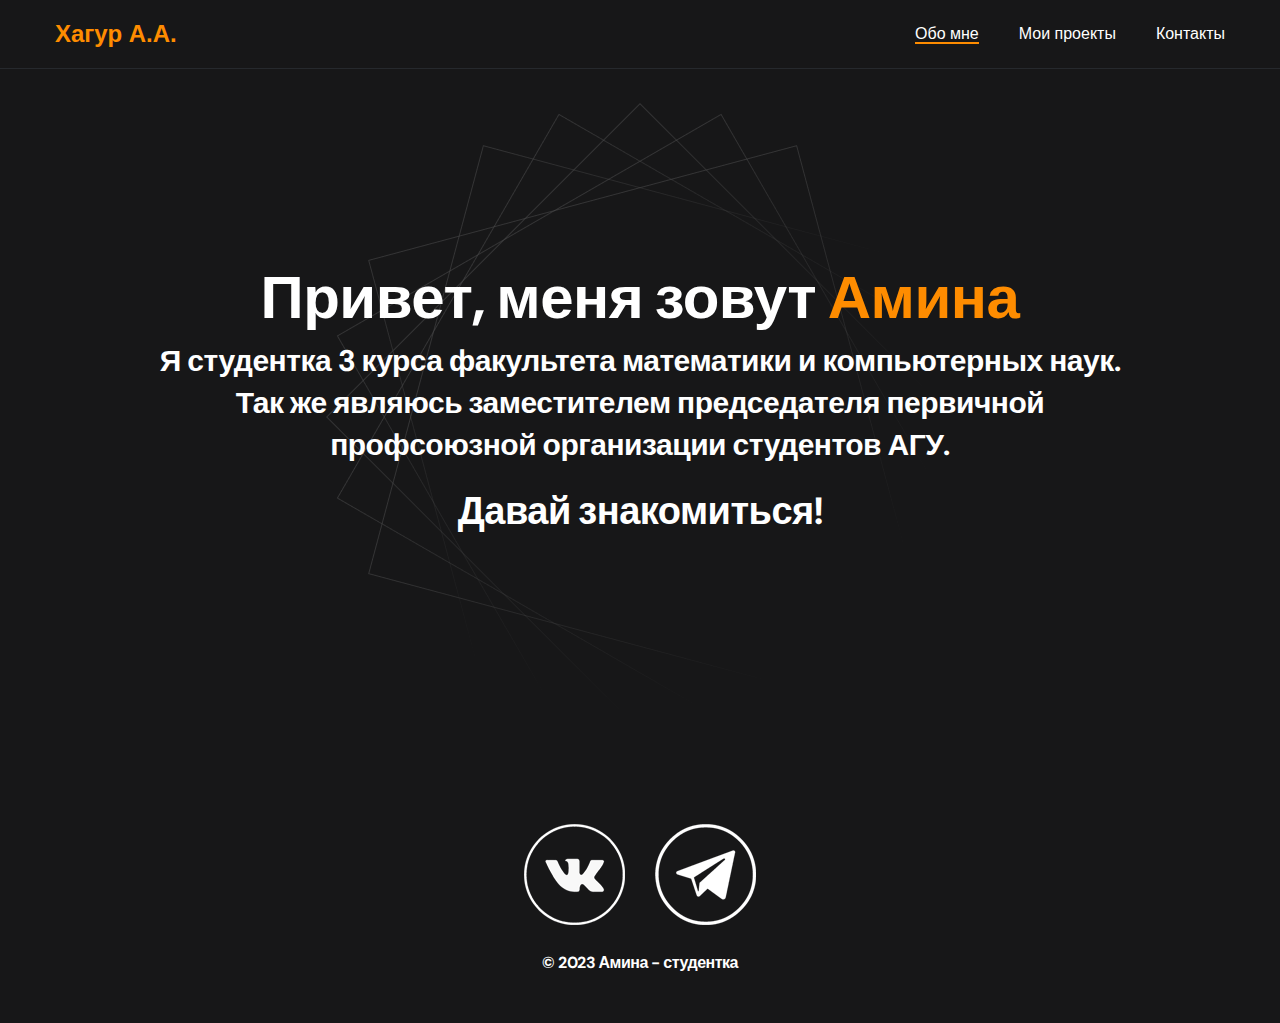
<file: index.html>
<!DOCTYPE html>
<html lang="en">
<head>
    <meta charset="UTF-8">
    <meta http-equiv="X-UA-Compatible" content="IE=edge">
    <meta name="viewport" content="width=device-width, initial-scale=1.0">
    <title>Моё портфолио</title>
    <link rel="stylesheet" href="./css/main.css">
</head>
<body>
    <nav class="nav">
        <div class="container">
            <div class="nav-row">
                <a href="./index.html" class="logo"><strong>Хагур А.А.</a>
                <ul class="nav-list">
                    <li class="nav-list__item"><a href="./index.html" class="nav-list__link nav-list__link--active">Обо мне</a></li>
                    <li class="nav-list__item"><a href="./projects.html" class="nav-list__link">Мои проекты</a></li>
                    <li class="nav-list__item"><a href="./contacts.html" class="nav-list__link">Контакты</a></li>
                </ul>
            </div>
        </div>
    </nav>

    <header class="header">
        <div class="header__wrapper">
            <h1 class="header__title">
                <strong>Привет, меня зовут <em>Амина</em></strong><br>
                Я студентка 3 курса факультета математики и компьютерных наук.
				Так же являюсь заместителем председателя первичной профсоюзной организации студентов АГУ.
            </h1>
            <div class="header__text">
                <p>Давай знакомиться!</p>
            
    </header>


    <footer class="footer">
        <div class="container">
            <div class="footer__wrapper">
                <ul class="social">
                    <li class="social__item"><a href="https://vk.com/ami_na_desy"><img src="./img/icons/VK.png" alt="Link"></a></li>
                    <li class="social__item"><a href="https://web.telegram.org/k/#@Amina_khagur"><img src="./img/icons/Telegram.png" alt="Link"></a></li>
                </ul>
                <div class="copyright">
                    <p>© 2023 Амина - студентка</p>
                </div>
            </div>
        </div>
    </footer>


</body>
</html>
</file>
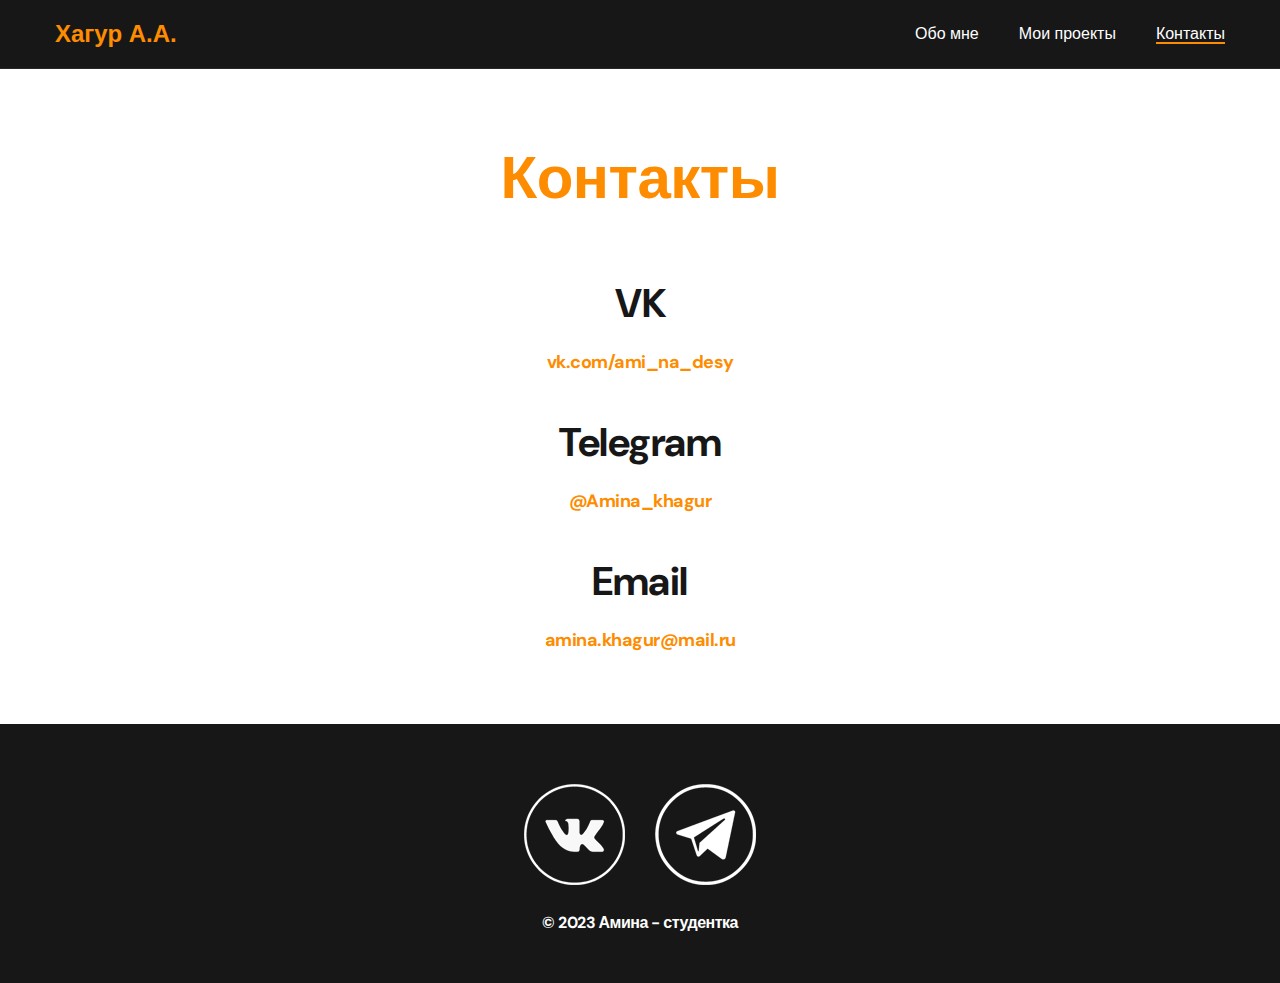
<file: contacts.html>
<!DOCTYPE html>
<html lang="en">
<head>
    <meta charset="UTF-8">
    <meta http-equiv="X-UA-Compatible" content="IE=edge">
    <meta name="viewport" content="width=device-width, initial-scale=1.0">
    <title>Моё портфолио</title>
    <link rel="stylesheet" href="./css/main.css">
</head>
<body>
    <nav class="nav">
        <div class="container">
            <div class="nav-row">
                <a href="./index.html" class="logo"><strong>Хагур А.А.</a>      
                <ul class="nav-list">
                    <li class="nav-list__item"><a href="./index.html" class="nav-list__link">Обо мне</a></li>
                    <li class="nav-list__item"><a href="./projects.html" class="nav-list__link">Мои проекты</a></li>
                    <li class="nav-list__item"><a href="./contacts.html" class="nav-list__link nav-list__link--active">Контакты</a></li>
                </ul>
            </div>
        </div>
    </nav>

    <main class="section">
        <div class="container">
                <h1 class="title-1">Контакты</h1>
                <ul class="content-list">
                    <li class="content-list__item">
                        <h2 class="title-2">VK</h2>
                        <p><a href="https://vk.com/ami_na_desy">vk.com/ami_na_desy</a></p>
                    </li>
                    <li class="content-list__item">
                        <h2 class="title-2">Telegram</h2>
                        <p><a href="https://web.telegram.org/k/#@Amina_khagur">@Amina_khagur</a></p>
                    </li>
                    <li class="content-list__item">
                        <h2 class="title-2">Email</h2>
                        <p><a href="mailto:amina.khagur@mail.ru">amina.khagur@mail.ru</a></p>
                    </li>
                </ul>

        </div>
    </main>

    <footer class="footer">
        <div class="container">
            <div class="footer__wrapper">
                <ul class="social">
					<li class="social__item"><a href="https://vk.com/ami_na_desy"><img src="./img/icons/VK.png" alt="Link"></a></li>
					<li class="social__item"><a href="https://web.telegram.org/k/#@Amina_khagur"><img src="./img/icons/Telegram.png" alt="Link"></a></li>
                </ul>
                <div class="copyright">
                    <p>© 2023 Амина - студентка</p>
                </div>
            </div>
        </div>
    </footer>


</body>
</html>
</file>
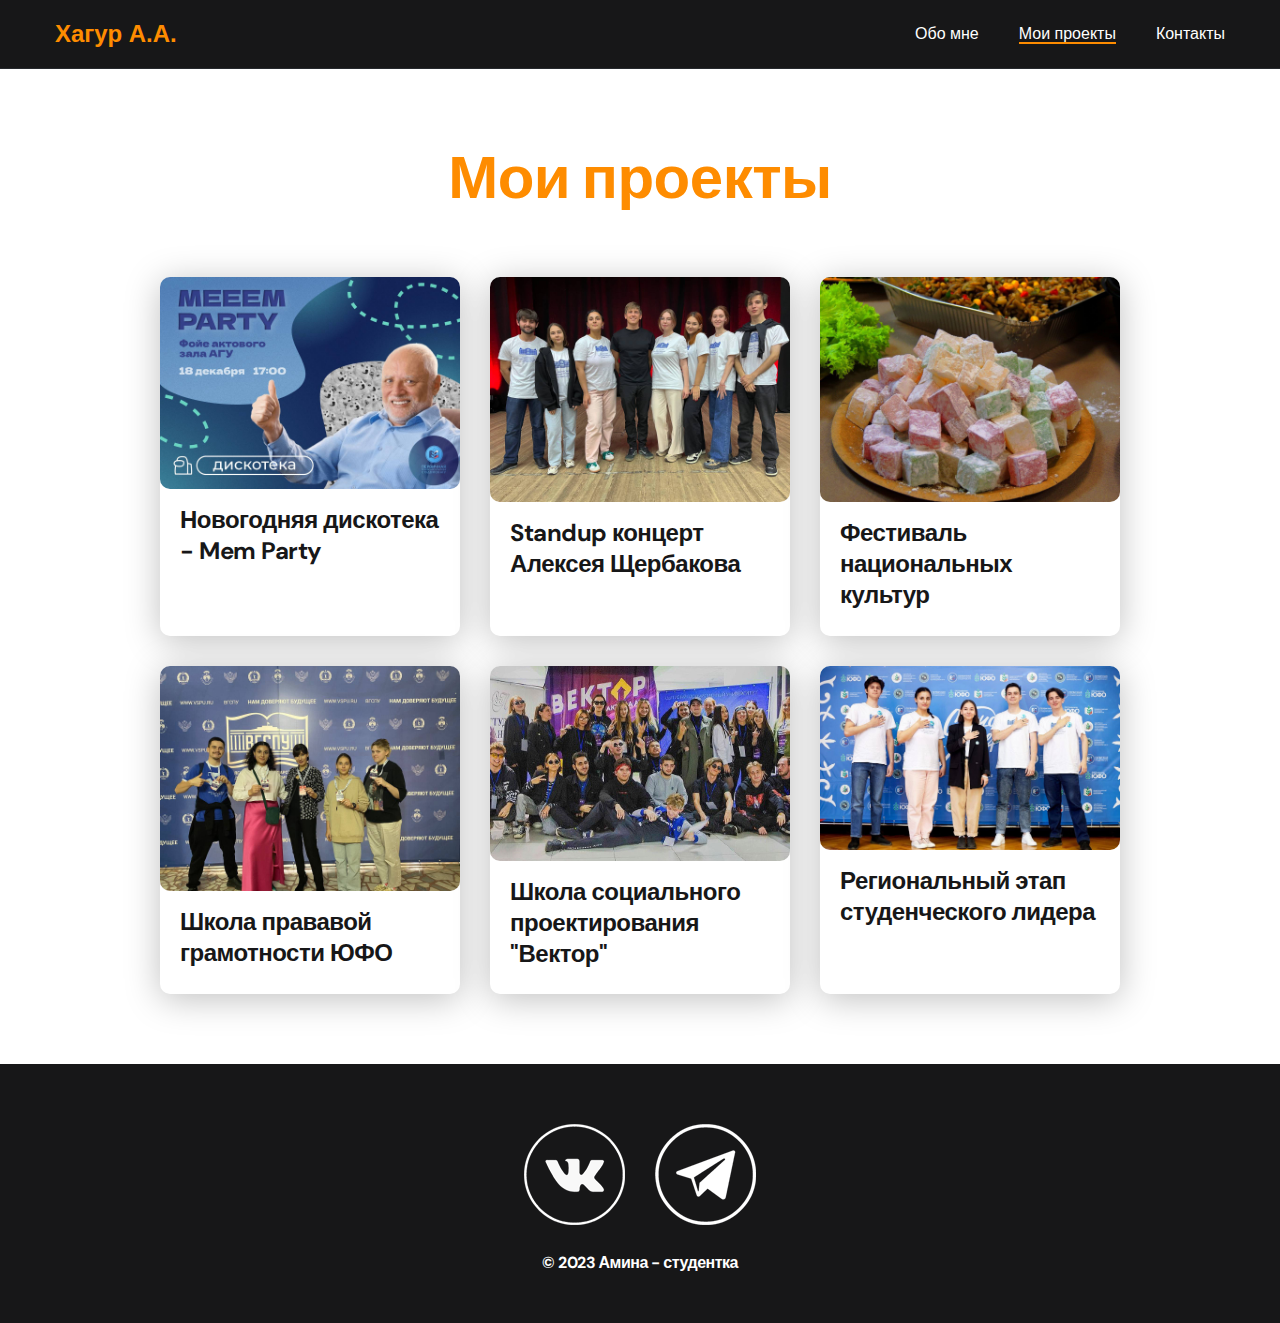
<file: projects.html>
<!DOCTYPE html>
<html lang="en">
<head>
    <meta charset="UTF-8">
    <meta http-equiv="X-UA-Compatible" content="IE=edge">
    <meta name="viewport" content="width=device-width, initial-scale=1.0">
    <title>Моё портфолио</title>
    <link rel="stylesheet" href="./css/main.css">
</head>
<body>
    <nav class="nav">
        <div class="container">
            <div class="nav-row">
                <a href="./index.html" class="logo"><strong>Хагур А.А.</a>
                <ul class="nav-list">
                    <li class="nav-list__item"><a href="./index.html" class="nav-list__link ">Обо мне</a></li>
                    <li class="nav-list__item"><a href="./projects.html" class="nav-list__link nav-list__link--active">Мои проекты</a></li>
                    <li class="nav-list__item"><a href="./contacts.html" class="nav-list__link">Контакты</a></li>
                </ul>
            </div>
        </div>
    </nav>

 <main class="section">
        <div class="container">
            <h2 class="title-1">Мои проекты</h2>
            <ul class="projects">
                <li class="project">
                        <img src="./img/1 дискотека.jpg" alt="Project img" class="project__img">
                        <h3 class="project__title">Новогодняя дискотека - Mem Party</h3>
                </li>
                <li class="project">
                        <img src="./img/2 щербаков.jpg" alt="Project img" class="project__img">
                        <h3 class="project__title">Standup концерт Алексея Щербакова</h3>
                </li>
                <li class="project">
                        <img src="./img/3 фестиваль.jpg" alt="Project img" class="project__img">
                        <h3 class="project__title">Фестиваль национальных культур</h3>
                </li>

                <li class="project">
                    <img src="./img/4 профорг.jpg" alt="Project img" class="project__img">
                    <h3 class="project__title">Школа прававой грамотности ЮФО</h3>
                </li>
                <li class="project">
                    <img src="./img/5 вектор.jpg" alt="Project img" class="project__img">
                    <h3 class="project__title">Школа социального проектирования "Вектор"</h3>
                </li>
                <li class="project">
                    <img src="./img/6 студлидер.jpg" alt="Project img" class="project__img">
                    <h3 class="project__title">Региональный этап студенческого лидера</h3>
                </li>

            </ul>
        </div>
    </main>

    <footer class="footer">
        <div class="container">
            <div class="footer__wrapper">
                <ul class="social">
                    <li class="social__item"><a href="https://vk.com/ami_na_desy"><img src="./img/icons/VK.png" alt="Link"></a></li>
					<li class="social__item"><a href="https://web.telegram.org/k/#@Amina_khagur"><img src="./img/icons/Telegram.png" alt="Link"></a></li>
                </ul>
                <div class="copyright">
                    <p>© 2023 Амина - студентка</p>
                </div>
            </div>
        </div>
    </footer>


</body>
</html>
</file>
<file: css/main.css>
@import './reset.css';
@import url('https://fonts.googleapis.com/css2?family=DM+Sans:wght@400;500;700&family=Poppins:wght@400;500;700&display=swap');

:root {
	/* Colors */
	--blackpure: #000;
	--black: #171718;
	--black-border: #26292d;
	--white: #fff;
	--purple: #fe8c00;

	/* Nav */
	--nav-bg: var(--black);
	--nav-border: var(--black-border);
	--nav-text: var(--white);

	/* Header */
	--header-bg: var(--black);
	--header-text: var(--white);

	/* Footer */
	--footer-bg: var(--black);
	--footer-text: var(--white);

	/* Light mode */
	--page-bg: var(--white);
	--text-color: var(--black);
	--accent: var(--purple);
	--title-1: var(--accent);

	--project-card-bg: var(--white);
	--project-card-text: var(--black);
	--box-shadow: 0px 5px 35px rgba(0, 0, 0, 0.25);
}

.dark {
	/* Dark mode */
	--page-bg: #252526;
	--text-color: var(--white);

	--title-1: var(--white);

	--project-card-bg: var(--black);
	--project-card-text: var(--white);
	--box-shadow: 0px 5px 35px rgba(0, 0, 0, 0.8);
}

html,
body {
	display: flex;
	flex-direction: column;
	min-height: 100vh;

	font-family: 'DM Sans', sans-serif;
	letter-spacing: -0.5px;

	/* Light mode */
	background-color: var(--page-bg);
	color: var(--text-color);
}

/* Projects + Contacts */

.container {
	margin: 0 auto;
	padding: 0 15px;
	max-width: 1200px;
}

.none {
	display: none !important;
}

.section {
	padding: 70px 0;
}

.title-1 {
	margin-bottom: 60px;

	font-size: 60px;
	font-weight: 700;
	line-height: 1.3;
	color: var(--title-1);
	text-align: center;
}

.title-2 {
	margin-bottom: 20px;

	font-size: 40px;
	font-weight: 700;
	line-height: 1.3;
}

/* Nav */

.nav {
	padding: 20px 0;
	background-color: var(--nav-bg);
	border-bottom: 1px solid var(--nav-border);
	color: var(--nav-text);
	letter-spacing: normal;
}

.nav-row {
	display: flex;
	justify-content: flex-end;
	align-items: center;
	column-gap: 30px;
	row-gap: 20px;
	flex-wrap: wrap;
}

.logo {
	margin-right: auto;
	color: var(--nav-text);
	font-size: 24px;
	font-family: 'Arial', sans-serif;
	color: #fe8c00;
}

.logo strong {
	font-weight: 700;
}

.nav-list {
	display: flex;
	flex-wrap: wrap;
	row-gap: 10px;
	align-items: center;
	column-gap: 40px;
	font-size: 16px;
	font-weight: 500;
	font-family: 'Arial', sans-serif;
}

.nav-list__link {
	color: var(--nav-text);
	transition: opacity 0.2s ease-in;
}

.nav-list__link:hover {
	opacity: 0.8;
}

.nav-list__link--active {
	position: relative;
}

.nav-list__link--active::before {
	content: '';

	position: absolute;
	left: 0;
	top: 100%;

	display: block;
	height: 2px;
	width: 100%;
	background-color: var(--accent);
}

/* Dark mode btn */

.dark-mode-btn {
	order: 9;

	position: relative;
	display: flex;
	justify-content: space-between;

	width: 51px;
	height: 26px;
	padding: 5px;

	border-radius: 50px;
	background-color: #272727;
}

.dark-mode-btn::before {
	content: '';

	position: absolute;
	top: 1px;
	left: 1px;

	display: block;
	width: 24px;
	height: 24px;

	border-radius: 50%;
	background-color: #fff;

	transition: left 0.2s ease-in;
}

.dark-mode-btn--active::before {
	left: 26px;
}

.dark-mode-btn__icon {
	position: relative;
	z-index: 9;
}

/* Header */

.header {
	padding: 40px 0;
	min-height: 695px;

	display: flex;
	justify-content: center;
	align-items: center;

	background-color: var(--header-bg);
	background-image: url('./../img/header-bg.png');
	background-repeat: no-repeat;
	background-size: auto;
	background-position: center center;

	color: var(--header-text);
	text-align: center;
}

.header__wrapper {
	padding: 0 15px;
	max-width: 1000px;
}

.header__title {
	margin-bottom: 20px;
	font-size: 30px;
	font-weight: 700;
	line-height: 1.4;
}

.header__title strong {
	font-size: 60px;
	font-weight: 700;
}

.header__title em {
	font-style: normal;
	color: var(--accent);
}

.header__text {
	margin-bottom: 40px;
	font-size: 38px;
	line-height: 1.333;
}


/* Projects  */

.projects {
	display: flex;
	justify-content: center;
	flex-wrap: wrap;
	column-gap: 30px;
	row-gap: 30px;
}

.project {
	max-width: 300px;
	background-color: var(--project-card-bg);
	box-shadow: var(--box-shadow);
	border-radius: 10px;
}

.project__img {
	border-radius: 10px;
}

.project__title {
	padding: 15px 20px 25px;
	font-weight: 700;
	font-size: 24px;
	line-height: 1.3;
	color: var(--project-card-text);
}

/* Project details */

.project-details {
	margin: 0 auto;
	max-width: 865px;

	display: flex;
	flex-direction: column;
	align-items: center;

	text-align: center;
}

.project-details__cover {
	max-width: 100%;
	margin-bottom: 40px;

	box-shadow: var(--box-shadow);
	border-radius: 10px;
}

.project-details__desc {
	margin-bottom: 30px;

	font-weight: 700;
	font-size: 24px;
	line-height: 1.3;
}

/* Content list */

.content-list {
	margin: 0 auto;
	max-width: 570px;
	display: flex;
	flex-direction: column;
	align-items: center;
	row-gap: 40px;
	text-align: center;
}

.content-list a {
	color: var(--accent);
}

.content-list__item {
	font-size: 18px;
	line-height: 1.5;
}

.content-list__item p + p {
	margin-top: 0.5em;
}

/* Footer */

.footer {
	margin-top: auto;
	padding: 60px 0 50px;
	background-color: var(--footer-bg);
	color: var(--footer-text);
}

.footer__wrapper {
	display: flex;
	flex-direction: column;
	align-items: center;
	row-gap: 27px;
}

.social {
	display: flex;
	column-gap: 30px;
	align-items: center;
}

.copyright {
	font-size: 16px;
}

.copyright p + p {
	margin-top: 0.5em;
}

@media (max-width: 620px) {
	/* Header  */

	.header {
		min-height: unset;
	}

	.header__title {
		font-size: 30px;
	}

	.header__title strong {
		font-size: 40px;
	}

	/* Nav */

	.nav-row {
		justify-content: space-between;
	}

	.dark-mode-btn {
		order: 0;
	}

	/* General */

	.section {
		padding: 40px 0;
	}

	.title-1 {
		margin-bottom: 30px;
		font-size: 40px;
	}

	.title-2 {
		margin-bottom: 10px;
		font-size: 30px;
	}

	/* Projects */

	.project__title {
		font-size: 22px;
	}

	/* Project page */

	.project-details__desc {
		margin-bottom: 20px;
		font-size: 22px;
	}

	/* Content List */

	.content-list {
		row-gap: 20px;
	}

	.content-list__item {
		font-size: 16px;
	}

	/* Footer */

	.footer {
		padding: 40px 0 30px;
	}

	.footer__wrapper {
		row-gap: 20px;
	}

	/* Social */

	.social {
		column-gap: 20px;
	}

	.social__item {
		width: 28px;
	}
}
</file>
